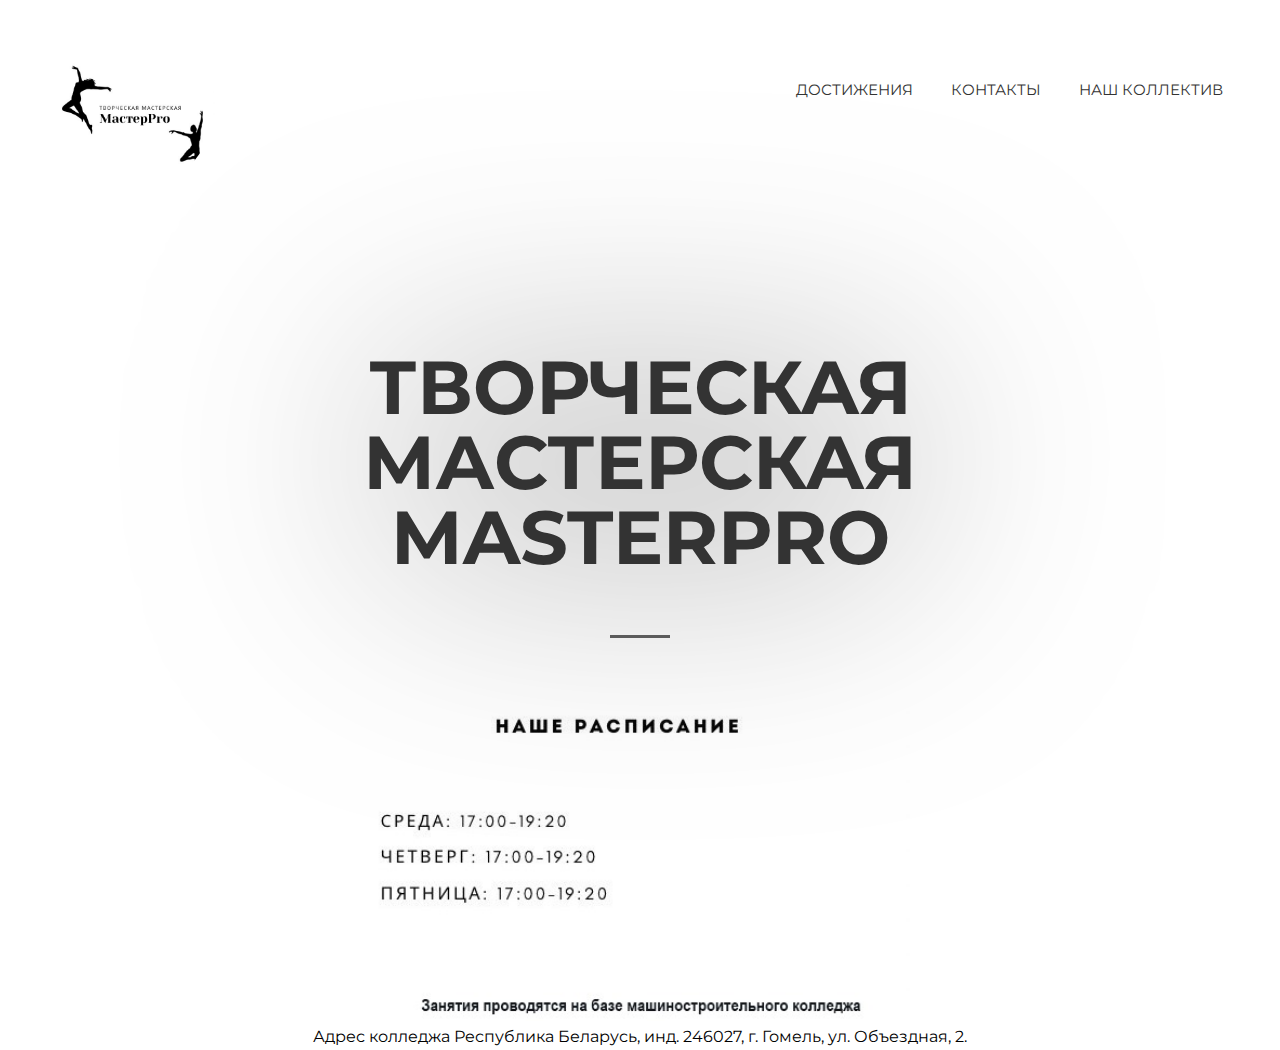
<file: index.html>
<!DOCTYPE html>
<html lang="en">
<head>
    <meta charset="UTF-8">
    <link rel="stylesheet" href="style.css">
    <link rel="preconnect" href="https://fonts.googleapis.com">
    <link rel="preconnect" href="https://fonts.gstatic.com" crossorigin>
    <link href="https://fonts.googleapis.com/css2?family=Montserrat:wght@400;700&display=swap" rel="stylesheet">
    <meta name="viewport" content="width=device-width, initial-scale=1.0">
    <title>Творческая мастерская MasterPro</title>
</head>
<body>
    <header class="header">
        <div class="container">
            <div class="header_inner">
                <div class="header_logo">
                    <img src="Image/Logo.jpg" class="header_image">
                </div>

        <nav class="nav">
            <a class="nav_link" href="Achievements.html">Достижения</a>
            <a class="nav_link" href="Contacts.html">Контакты</a>
            <a class="nav_link3" href="Team.html">Наш коллектив</a>
        </nav>
            </div>
        </div>
    </header>
    
    <div class="intro">
        <div class="container">
            <div class="intro_inner">
                <h1 class="intro_title">Творческая мастерская MasterPro</h1>

                <a class="btn" href="#"></a>
            </div>
        </div>
    <img src="Image/Listed1.jpg" class="header_image2">
    <p class="pr">Адрес колледжа

        Республика Беларусь, инд. 246027, г. Гомель, ул. Объездная, 2.</p>
    </div>
</body>
</html>
</file>
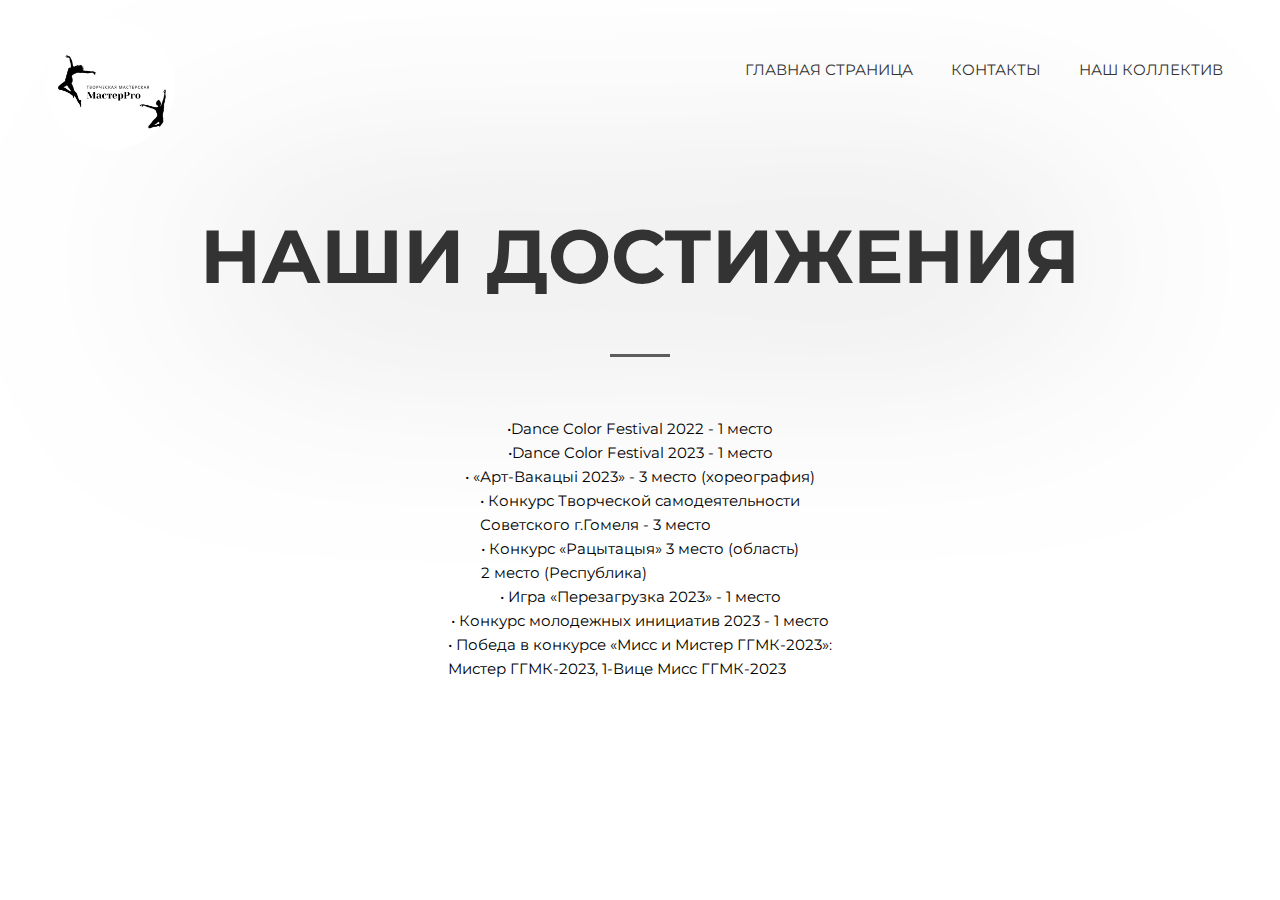
<file: Achievements.html>
<!DOCTYPE html>
<html lang="en">
<head>
    <meta charset="UTF-8">
    <meta name="viewport" content="width=device-width, initial-scale=1.0">
    <link rel="stylesheet" href="Achievements.css">
    <link rel="preconnect" href="https://fonts.googleapis.com">
    <link rel="preconnect" href="https://fonts.gstatic.com" crossorigin>
    <link href="https://fonts.googleapis.com/css2?family=Montserrat:wght@400;700&display=swap" rel="stylesheet">
    <title>Достижения</title>
</head>
<body>
    <header class="header">
        <div class="container">
            <div class="header_inner">
                <div class="header_logo">
                    <img src="Image/Logo.jpg" class="header_image">
                </div>

        <nav class="nav">
            <a class="nav_link" href="index.html">Главная страница</a>
            <a class="nav_link" href="Contacts.html">Контакты</a>
            <a class="nav_link3" href="Team.html">Наш коллектив</a>
        </nav>
            </div>
        </div>
    </header>

    <div class="intro">
        <div class="container">
            <div class="intro_inner">
                <h1 class="intro_title">Наши Достижения</h1>

            </div>
        </div>
    
    <p class="pr">•Dance Color Festival 2022 - 1 место</p>
    <p class="pr">•Dance Color Festival 2023 - 1 место</p>
    <p class="pr">• «Арт-Вакацыі 2023» - 3 место (хореография)</p>
    <p class="pr">• Конкурс Творческой самодеятельности <br>Советского г.Гомеля - 3 место</p>
    <p class="pr">• Конкурс «Рацытацыя» 3 место (область) <br>2 место (Республика)</p>
    <p class="pr">• Игра «Перезагрузка 2023» - 1 место</p>
    <p class="pr">• Конкурс молодежных инициатив 2023 - 1 место</p>
    <p class="pr">• Победа в конкурсе «Мисс и Мистер ГГМК-2023»: <br>Мистер ГГМК-2023, 1-Вице Мисс ГГМК-2023</p>
    </div>
</body>
</html>
</file>
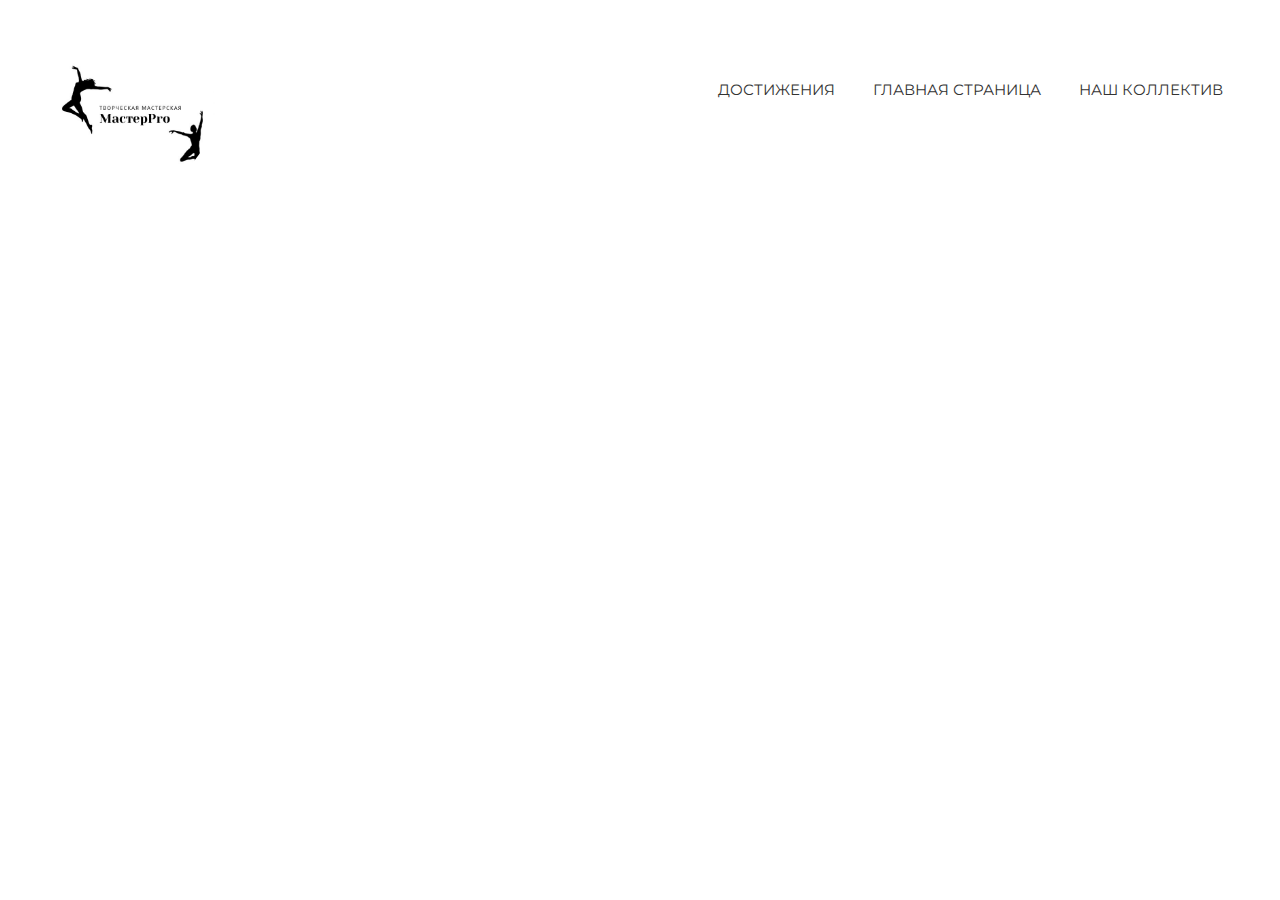
<file: Contacts.html>
<!DOCTYPE html>
<html lang="en">
<head>
    <meta charset="UTF-8">
    <meta name="viewport" content="width=device-width, initial-scale=1.0">
    <link rel="stylesheet" href="Contacts.css">
    <link rel="preconnect" href="https://fonts.googleapis.com">
    <link rel="preconnect" href="https://fonts.gstatic.com" crossorigin>
    <link href="https://fonts.googleapis.com/css2?family=Montserrat:wght@400;700&display=swap" rel="stylesheet">
    <title>Контакты</title>
</head>
<body>
    <header class="header">
        <div class="container">
            <div class="header_inner">
                <div class="header_logo">
                    <img src="Image/Logo.jpg" class="header_image">
                </div>

        <nav class="nav">
            <a class="nav_link" href="Achievements.html">Достижения</a>
            <a class="nav_link" href="index.html">Главная страница</a>
            <a class="nav_link" href="Team.html">Наш коллектив</a>
        </nav>
            </div>
        </div>
    </header>
</body>
</html>
</file>
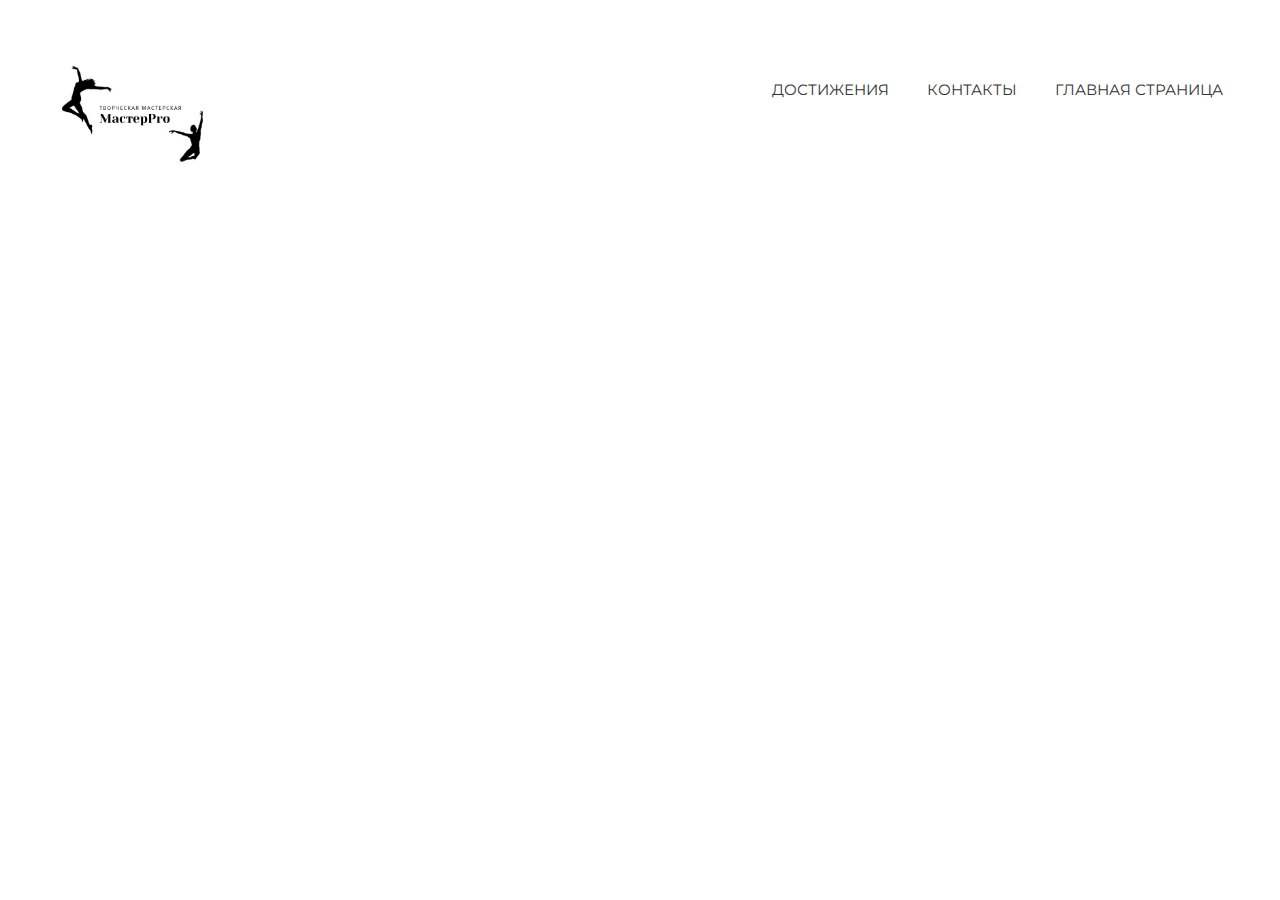
<file: Team.html>
<!DOCTYPE html>
<html lang="en">
<head>
    <meta charset="UTF-8">
    <meta name="viewport" content="width=device-width, initial-scale=1.0">
    <link rel="stylesheet" href="Team.css">
    <link rel="preconnect" href="https://fonts.googleapis.com">
    <link rel="preconnect" href="https://fonts.gstatic.com" crossorigin>
    <link href="https://fonts.googleapis.com/css2?family=Montserrat:wght@400;700&display=swap" rel="stylesheet">
    <title>Наш коллектив</title>
</head>
<body>
    <header class="header">
        <div class="container">
            <div class="header_inner">
                <div class="header_logo">
                    <img src="Image/Logo.jpg" class="header_image">
                </div>

        <nav class="nav">
            <a class="nav_link" href="Achievements.html">Достижения</a>
            <a class="nav_link" href="Contacts.html">Контакты</a>
            <a class="nav_link" href="index.html">Главная страница</a>
        </nav>
            </div>
        </div>
    </header>
</body>
</html>
</file>
<file: style.css>
body {
    margin: 0;
    background-color: #fff;
    font-family: 'Montserrat', sans-serif;
    line-height: 1.6;
}

*,
*::after,
*::before{
    box-sizing: border-box;
}

h1,h2,h3,h4,h5,h6 {
    margin: 0;
}

/*container*/
.container {
    width: 100%;
    max-width: 1200px;
    margin: 0 auto;
}

/*header*/
.header {
    padding-top: 15px;
    position: absolute;
    top: 0;
    left: 0;
    right: 0;
    z-index: 1000;
    width: 100%;

}

.header_inner {
    display: flex;
    justify-content: space-between;
    align-items: center;
}

.header_logo {
    display: flex;
    justify-content: space-between;

}

.header_link{
    display: inline-block;
    vertical-align: top;
    margin: 0 17px;
    position: relative;
    color: #5c5c5c;
    text-decoration: none;
    transition: color .2s linear;
    
}

.header_link::after {
    content: "";
    display: block;
    width: 100%;
    height: 3px;
    background-color: #878787;
    position: absolute;
    top: 100%;
    left: 0;
    z-index: 1;
    opacity: 0;
    transition: opacity .2s linear;
}

.header_image {
    width: 100%;
    height: auto;
    max-width: 180px;
    max-height: 180px;
    box-sizing: border-box;
    justify-content: space-between;
    padding: 5px;
    border-radius: 50%;
    margin: 0 auto;

}

.header_image2 {
    width: 100%;
    height: auto;
    max-width: 540px;
    height: 540px;
    box-sizing: border-box;
    justify-content: space-between;
    align-items: center;
    margin: 0 auto;
    padding: 0px auto;


}

/*nav*/
.nav {
    font-size: 15px;
    text-transform: uppercase;
    color: #333;
}
.nav_link {
    display: inline-block;
    vertical-align: top;
    margin: 0 17px 30px 17px;
    position: relative;
    color: #333;
    text-decoration: none;
    transition: color .2s linear;
}
.nav_link3 {
    display: inline-block;
    vertical-align: top;
    margin: 0 17px 30px 17px;
    position: relative;
    color: #333;
    text-decoration: none;
    transition: color .2s linear;
}

.nav_link::after {
    content: "";
    display: block;
    width: 100%;
    height: 3px;
    background-color: #5c5c5c;
    position: absolute;
    top: 100%;
    left: 0;
    z-index: 1;
    opacity: 0;
    transition: opacity .2s linear;
}
.nav_link3::after {
    content: "";
    display: block;
    width: 100%;
    height: 3px;
    background-color: #5c5c5c;
    position: absolute;
    top: 100%;
    left: 0;
    z-index: 1;
    opacity: 0;
    transition: opacity .2s linear;
}
.header_link:hover {
    color: #5c5c5c;
}
.header_link:hover::after{
    opacity: 1;
}
.nav_link:hover {
    color: #5c5c5c;
}
.nav_link:hover::after{
    opacity: 1;
}
.nav_link3:hover {
    color: #5c5c5c;
}
.nav_link3:hover::after{
    opacity: 1;
}

    /*intro*/
    .intro{
        display: flex;
        flex-direction: column;
        justify-content: center;
        width: 100%;
        height: 100vh;

    }

    .intro_title {
        color: #333;
        font-size: 75px;
        font-weight: 700;
        text-transform: uppercase;
        text-align: center;
        line-height: 1;
        filter: drop-shadow(3px 3px 120px #5c5c5c);
        text-wrap: balance;
        padding-top: 500px;
        margin: 0 auto;
    }

    .intro_inner::after{
        content: "";
        display: block;
        width: 60px;
        height: 3px;
        margin: 60px auto;
        background-color: #5c5c5c;
    }

    .intro_inner {
        width: 100%;
        max-width: 880px;
        margin: 0 auto;
        text-align: center;
    }

/*poragraph*/
.pr {
    display: flex;
    text-align: center;
    margin: 0 auto;
}

/*media*/
@media (max-width:780px){
    .intro_title {
        font-size: 50px;
        padding-top: 200px;
    }
}

@media (max-width:690px) {
    .nav_link{
            margin-bottom: 10px;
            margin-right: 5px;
            font-size: 15px;
    }
    .nav_link3 {
        margin-bottom: 10px;
        margin-right: 5px;
        font-size: 15px;
    }
}

@media (max-width: 660px) {
    .nav_link{
        margin-bottom: 10px;
        margin-left: 0px;
        font-size: 13px;
    }
    .nav_link3 {
        margin-bottom: 10px;
        margin-left: 0px;

        font-size: 13px;
    }
}

@media (max-width: 560px) {
    .nav_link{
        margin-bottom: 10px;
        margin-left: 0px;
        font-size: 11px;
    }
    .nav_link3 {
        margin-bottom: 10px;
        margin-left: 0px;

        font-size: 11px;
    }
}
@media (max-width: 400px) {
    .nav_link{
        margin-bottom: 10px;
        margin-left: 0px;
        margin-right: 5px;
        font-size: 10px;
    }
    .nav_link3 {
        margin-bottom: 10px;
        margin-left: 0px;
        margin-right: 8px;
        font-size: 10px;
    }
}
@media (max-width:400px){
    .intro_title {
        font-size: 40px;
        padding-top: 150px;
    }
}
@media (max-width:400px){
    .pr {
        font-size: 12px;
    }
}
@media (max-width:400px){
    .header_image{
        max-width: 120px;
        max-height: 120px;
    }
}
</file>
<file: Achievements.css>
body {
    margin: 0;
    background-color: #fff;
    font-family: 'Montserrat', sans-serif;
    line-height: 1.6;
}

*,
*::after,
*::before{
    box-sizing: border-box;
}

h1,h2,h3,h4,h5,h6 {
    margin: 0;
}

/*container*/
.container {
    width: 100%;
    max-width: 1200px;
    margin: 0 auto;
}

/*header*/
.header {
    padding-top: 15px;
    position: absolute;
    top: 0;
    left: 0;
    right: 0;
    z-index: 1000;
    width: 100%;

}

.header_inner {
    display: flex;
    justify-content: space-between;
    align-items: center;
}

.header_logo {
    display: flex;
    justify-content: space-between;

}

.header_link{
    display: inline-block;
    vertical-align: top;
    margin: 0 17px;
    position: relative;
    color: #5c5c5c;
    text-decoration: none;
    transition: color .2s linear;
    
}

.header_link::after {
    content: "";
    display: block;
    width: 100%;
    height: 3px;
    background-color: #878787;
    position: absolute;
    top: 100%;
    left: 0;
    z-index: 1;
    opacity: 0;
    transition: opacity .2s linear;
}

.header_image {
    width: 100%;
    height: auto;
    max-width: 140px;
    max-height: 140px;
    box-sizing: border-box;
    justify-content: space-between;
    padding: 5px;
    border-radius: 50%;
    margin: 0 auto;
    
}

.header_image2 {
    width: 100%;
    height: auto;
    max-width: 540px;
    height: 540px;
    box-sizing: border-box;
    justify-content: space-between;
    align-items: center;
    margin: 0 auto;
    padding: 0px auto;


}

/*nav*/
.nav {
    font-size: 15px;
    text-transform: uppercase;
    color: #333;
}
.nav_link {
    display: inline-block;
    vertical-align: top;
    margin: 0 17px 30px 17px;
    position: relative;
    color: #333;
    text-decoration: none;
    transition: color .2s linear;
}

.nav_link3 {
    display: inline-block;
    vertical-align: top;
    margin: 0 17px 30px 17px;
    position: relative;
    color: #333;
    text-decoration: none;
    transition: color .2s linear;
}

.nav_link::after {
    content: "";
    display: block;
    width: 100%;
    height: 3px;
    background-color: #5c5c5c;
    position: absolute;
    top: 100%;
    left: 0;
    z-index: 1;
    opacity: 0;
    transition: opacity .2s linear;
}
.nav_link3::after {
    content: "";
    display: block;
    width: 100%;
    height: 3px;
    background-color: #5c5c5c;
    position: absolute;
    top: 100%;
    left: 0;
    z-index: 1;
    opacity: 0;
    transition: opacity .2s linear;
}
.header_link:hover {
    color: #5c5c5c;
}
.header_link:hover::after{
    opacity: 1;
}
.nav_link:hover {
    color: #5c5c5c;
}
.nav_link:hover::after{
    opacity: 1;
}
.nav_link3:hover {
    color: #5c5c5c;
}
.nav_link3:hover::after{
    opacity: 1;
}

    /*intro*/
    .intro{
        display: flex;
        flex-direction: column;
        justify-content: center;
        width: 100%;
        height: 100vh;

    }

    .intro_title {
        color: #333;
        font-size: 75px;
        font-weight: 700;
        text-transform: uppercase;
        text-align: center;
        line-height: 1;
        filter: drop-shadow(3px 3px 120px #5c5c5c);
        text-wrap: balance;
       
    }

    .intro_inner::after{
        content: "";
        display: block;
        width: 60px;
        height: 3px;
        margin: 60px auto;
        background-color: #5c5c5c;
    }

    .intro_inner {
        width: 100%;
        max-width: 880px;
        margin: 0 auto;
        text-align: center;
    }

/*poragraph*/
.pr {
    display: flex;
    justify-content: space-between;
    margin: 0 auto;
    flex-direction: column;
    font-size: 15px;
    text-wrap: balance;
    word-wrap: break-word;
}


/*media*/

@media (max-width:1140px){
    .intro_title {
        font-size: 50px;
        padding-top: 200px;
    }
}

@media (max-width:992px){
    .intro_title {
        font-size: 50px;
        padding-top: 250px;
    }
}





@media (max-width: 992px) {
    .nav_link{
        margin-bottom: 10px;
        margin-left: 0px;
        font-size: 11px;
    }
    .nav_link3 {
        margin-bottom: 10px;
        margin-left: 0px;

        font-size: 11px;
    }
}

@media (max-width: 400px) {
    .nav_link{
        margin-bottom: 10px;
        margin-left: 0px;
        margin-right: 5px;
        font-size: 10px;
    }
    .nav_link3 {
        margin-bottom: 10px;
        margin-left: 0px;
        margin-right: 8px;
        font-size: 10px;
    }
}
@media (max-width:400px){
    .intro_title {
        font-size: 40px;
        padding-top: 150px;
    }
}
@media (max-width:400px){
    .pr {
        font-size: 12px;
    }
}
@media (max-width:400px){
    .header_image{
        max-width: 100px;
        max-height: 100px;
    }
}
</file>
<file: Contacts.css>
body {
    margin: 0;
    background-color: #fff;
    font-family: 'Montserrat', sans-serif;
    line-height: 1.6;
}

*,
*::after,
*::before{
    box-sizing: border-box;
}

h1,h2,h3,h4,h5,h6 {
    margin: 0;
}

/*container*/
.container {
    width: 100%;
    max-width: 1200px;
    margin: 0 auto;
}

/*header*/
.header {
    padding-top: 15px;
    position: absolute;
    top: 0;
    left: 0;
    right: 0;
    z-index: 1000;
    width: 100%;

}

.header_inner {
    display: flex;
    justify-content: space-between;
    align-items: center;
}

.header_logo {
    display: flex;
    justify-content: space-between;

}

.header_link{
    display: inline-block;
    vertical-align: top;
    margin: 0 17px;
    position: relative;
    color: #5c5c5c;
    text-decoration: none;
    transition: color .2s linear;
    
}

.header_link::after {
    content: "";
    display: block;
    width: 100%;
    height: 3px;
    background-color: #878787;
    position: absolute;
    top: 100%;
    left: 0;
    z-index: 1;
    opacity: 0;
    transition: opacity .2s linear;
}

.header_image {
    width: 100%;
    height: auto;
    max-width: 180px;
    max-height: 180px;
    box-sizing: border-box;
    justify-content: space-between;
    padding: 5px;
    border-radius: 50%;
    margin: 0 auto;
}

.header_image2 {
    width: 100%;
    height: auto;
    max-width: 540px;
    height: 540px;
    box-sizing: border-box;
    justify-content: space-between;
    align-items: center;
    margin: 0 auto;
    padding: 0px auto;


}

/*nav*/
.nav {
    font-size: 15px;
    text-transform: uppercase;
    color: #333;
}
.nav_link {
    display: inline-block;
    vertical-align: top;
    margin: 0 17px 30px 17px;
    position: relative;
    color: #333;
    text-decoration: none;
    transition: color .2s linear;
}
.nav_link::after {
    content: "";
    display: block;
    width: 100%;
    height: 3px;
    background-color: #5c5c5c;
    position: absolute;
    top: 100%;
    left: 0;
    z-index: 1;
    opacity: 0;
    transition: opacity .2s linear;
}
.header_link:hover {
    color: #5c5c5c;
}
.header_link:hover::after{
    opacity: 1;
}
.nav_link:hover {
    color: #5c5c5c;
}
.nav_link:hover::after{
    opacity: 1;
}

    /*intro*/
    .intro{
        display: flex;
        flex-direction: column;
        justify-content: center;
        width: 100%;
        height: 100vh;

    }

    .intro_title {
        color: #333;
        font-size: 100px;
        font-weight: 700;
        text-transform: uppercase;
        text-align: center;
        line-height: 1;
        filter: drop-shadow(3px 3px 120px #5c5c5c);
        text-wrap: balance;
        padding-top: 500px;
    }

    .intro_inner::after{
        content: "";
        display: block;
        width: 60px;
        height: 3px;
        margin: 60px auto;
        background-color: #5c5c5c;
    }

    .intro_inner {
        width: 100%;
        max-width: 880px;
        margin: 0 auto;
        text-align: center;
    }

/*poragraph*/
.p {
    display: flex;
    text-align: center;
    margin: 0 auto;
}
</file>
<file: Team.css>
body {
    margin: 0;
    background-color: #fff;
    font-family: 'Montserrat', sans-serif;
    line-height: 1.6;
}

*,
*::after,
*::before{
    box-sizing: border-box;
}

h1,h2,h3,h4,h5,h6 {
    margin: 0;
}

/*container*/
.container {
    width: 100%;
    max-width: 1200px;
    margin: 0 auto;
}

/*header*/
.header {
    padding-top: 15px;
    position: absolute;
    top: 0;
    left: 0;
    right: 0;
    z-index: 1000;
    width: 100%;

}

.header_inner {
    display: flex;
    justify-content: space-between;
    align-items: center;
}

.header_logo {
    display: flex;
    justify-content: space-between;

}

.header_link{
    display: inline-block;
    vertical-align: top;
    margin: 0 17px;
    position: relative;
    color: #5c5c5c;
    text-decoration: none;
    transition: color .2s linear;
    
}

.header_link::after {
    content: "";
    display: block;
    width: 100%;
    height: 3px;
    background-color: #878787;
    position: absolute;
    top: 100%;
    left: 0;
    z-index: 1;
    opacity: 0;
    transition: opacity .2s linear;
}

.header_image {
    width: 100%;
    height: auto;
    max-width: 180px;
    max-height: 180px;
    box-sizing: border-box;
    justify-content: space-between;
    padding: 5px;
    border-radius: 50%;
    margin: 0 auto;
}

.header_image2 {
    width: 100%;
    height: auto;
    max-width: 540px;
    height: 540px;
    box-sizing: border-box;
    justify-content: space-between;
    align-items: center;
    margin: 0 auto;
    padding: 0px auto;


}

/*nav*/
.nav {
    font-size: 15px;
    text-transform: uppercase;
    color: #333;
}
.nav_link {
    display: inline-block;
    vertical-align: top;
    margin: 0 17px 30px 17px;
    position: relative;
    color: #333;
    text-decoration: none;
    transition: color .2s linear;
}
.nav_link::after {
    content: "";
    display: block;
    width: 100%;
    height: 3px;
    background-color: #5c5c5c;
    position: absolute;
    top: 100%;
    left: 0;
    z-index: 1;
    opacity: 0;
    transition: opacity .2s linear;
}
.header_link:hover {
    color: #5c5c5c;
}
.header_link:hover::after{
    opacity: 1;
}
.nav_link:hover {
    color: #5c5c5c;
}
.nav_link:hover::after{
    opacity: 1;
}

    /*intro*/
    .intro{
        display: flex;
        flex-direction: column;
        justify-content: center;
        width: 100%;
        height: 100vh;

    }

    .intro_title {
        color: #333;
        font-size: 100px;
        font-weight: 700;
        text-transform: uppercase;
        text-align: center;
        line-height: 1;
        filter: drop-shadow(3px 3px 120px #5c5c5c);
        text-wrap: balance;
        padding-top: 500px;
    }

    .intro_inner::after{
        content: "";
        display: block;
        width: 60px;
        height: 3px;
        margin: 60px auto;
        background-color: #5c5c5c;
    }

    .intro_inner {
        width: 100%;
        max-width: 880px;
        margin: 0 auto;
        text-align: center;
    }

/*poragraph*/
.p {
    display: flex;
    text-align: center;
    margin: 0 auto;
}
</file>
